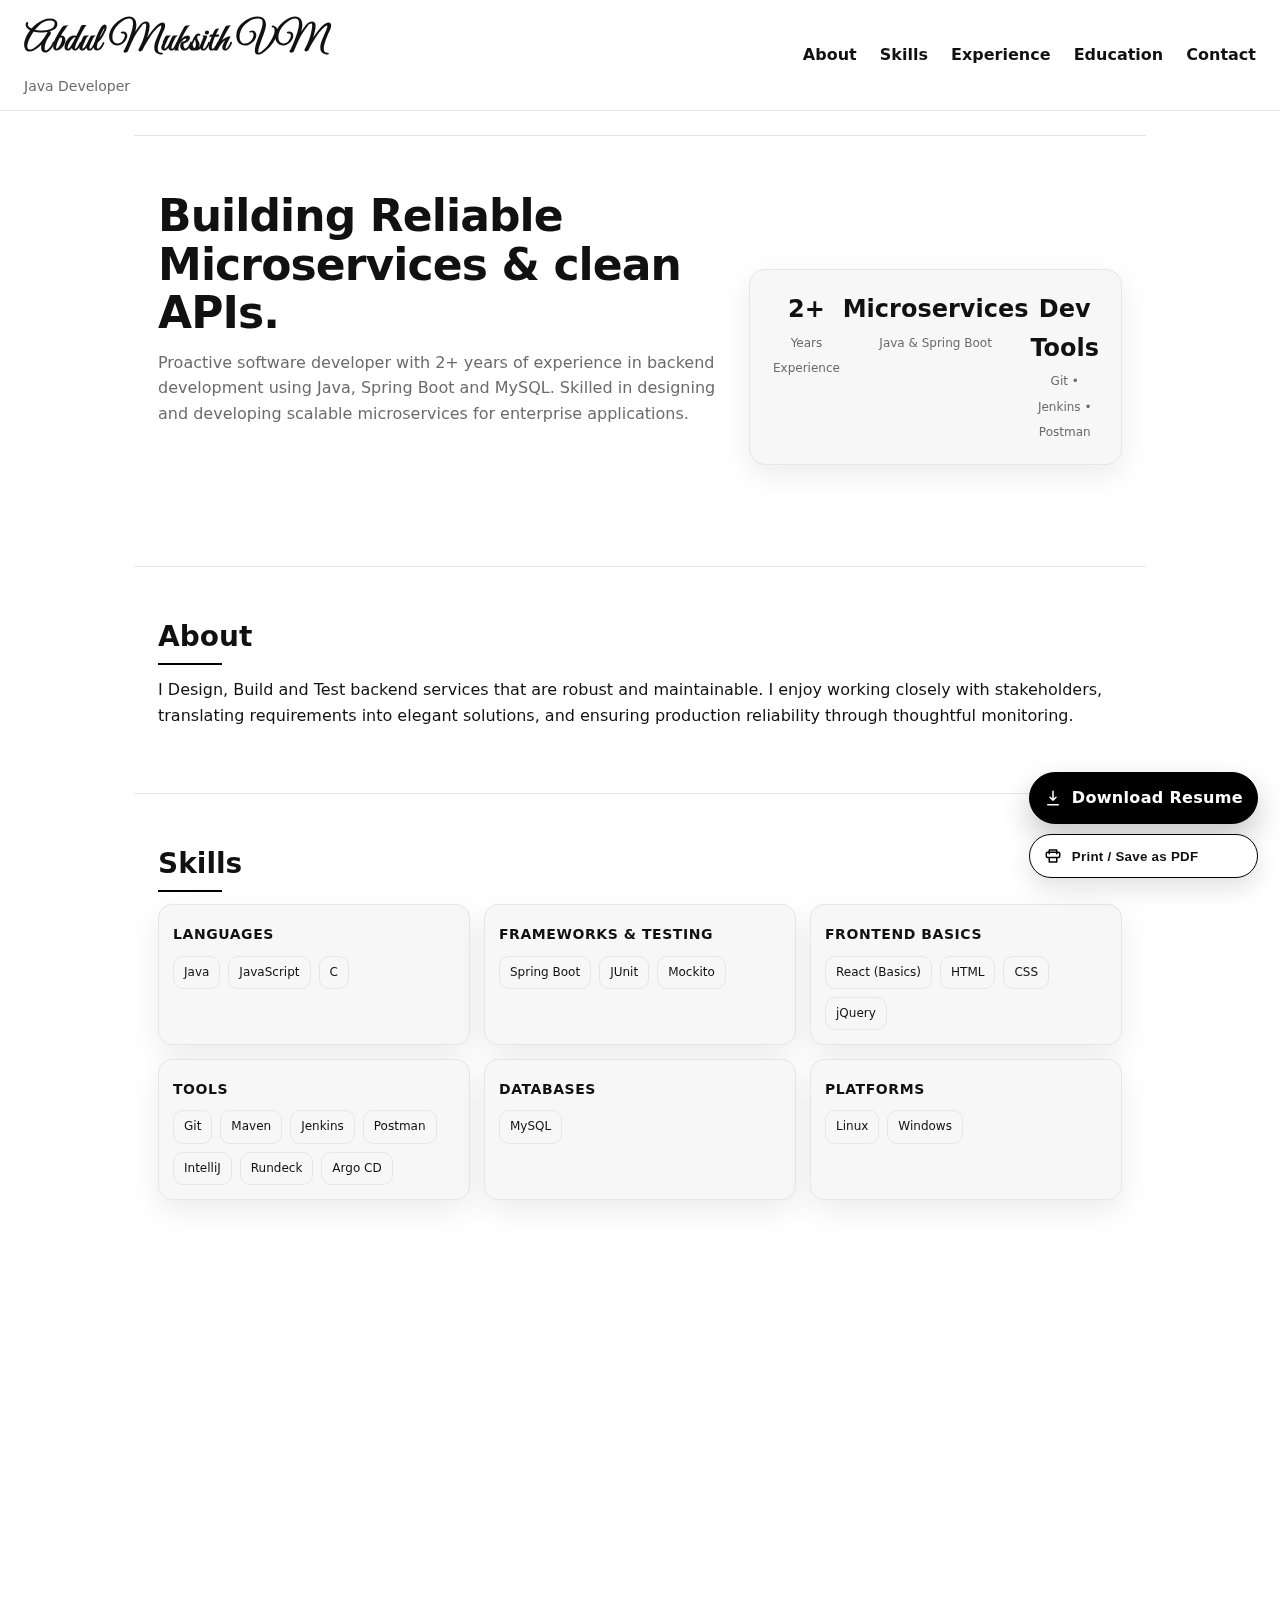
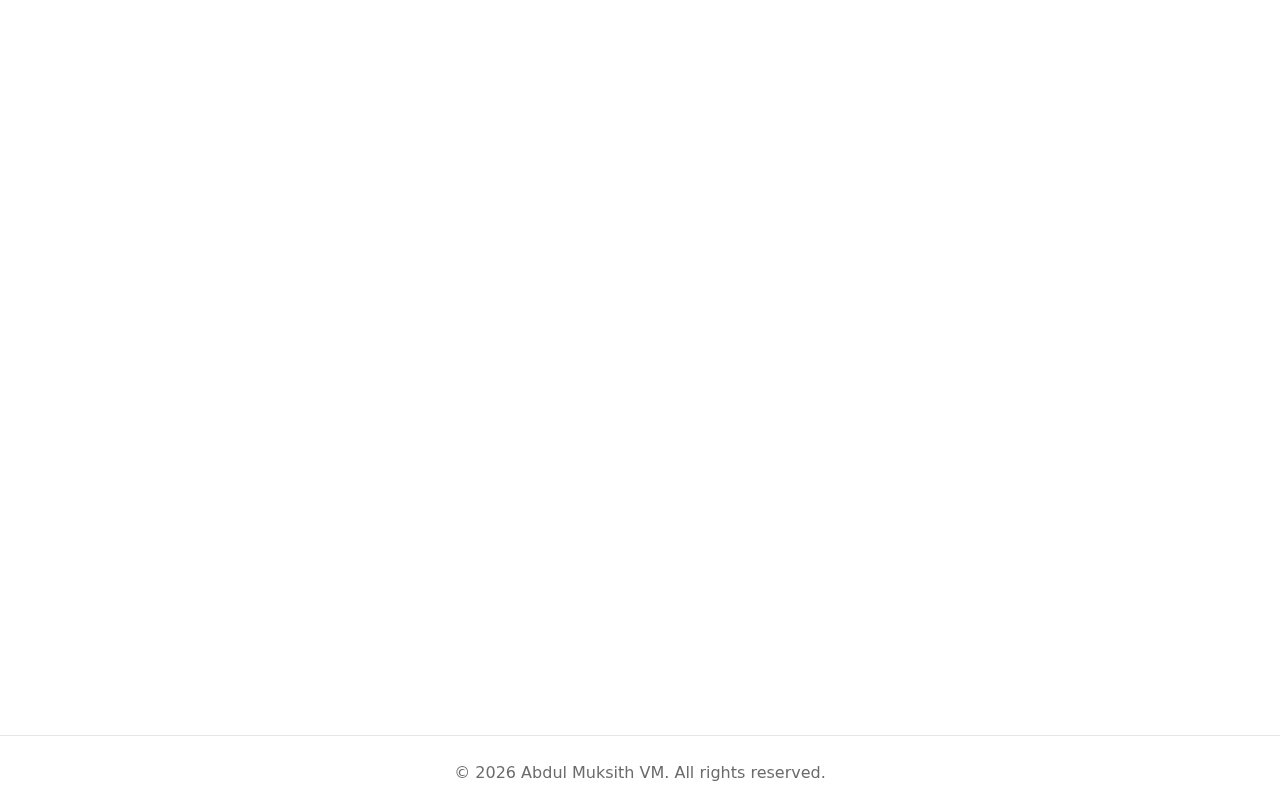
<file: index.html>
<!DOCTYPE html>
<html lang="en">

<head>
    <meta charset="utf-8" />
    <meta name="viewport" content="width=device-width, initial-scale=1" />
    <title>Abdul Muksith VM — Portfolio</title>

    <!-- Fonts -->
    <link href="https://fonts.googleapis.com/css2?family=Great+Vibes&display=swap" rel="stylesheet">

    <!-- CSS -->
    <link rel="stylesheet" href="style.css">
</head>

<body>
    <header>
        <nav class="navbar">
          <div class="brand">
            <h1>Abdul Muksith VM</h1>
            <span class="role">Java Developer</span>
          </div>
          <div class="navlinks">
            <a href="#about">About</a>
            <a href="#skills">Skills</a>
            <a href="#experience">Experience</a>
            <!-- <a href="#projects">Projects</a> -->
            <a href="#education">Education</a>
            <a href="#contact">Contact</a>
          </div>
        </nav>
      </header>
      

    <main class="container">
        <!-- HERO -->
        <section class="hero fade-up" id="top">
            <div>
                <h2>Building Reliable Microservices & clean APIs.</h2>
                <p>Proactive software developer with 2+ years of experience in backend development using Java, Spring
                    Boot and MySQL. Skilled in designing and developing scalable microservices for enterprise
                    applications.</p>
                <div class="chiprow stagger">
                    <span class="chip">Java</span>
                    <span class="chip">Spring Boot</span>
                    <span class="chip">REST APIs</span>
                    <span class="chip">MySQL</span>
                    <span class="chip">JUnit & Mockito</span>
                    <span class="chip">Git & Maven</span>
                </div>
            </div>
            <div class="heroCard fade-up" style="--delay:.08s">
                <div class="kpi">
                    <div><strong>2+ </strong><span>Years Experience</span></div>
                    <div><strong>Microservices</strong><span>Java & Spring Boot</span></div>
                    <div><strong>Dev Tools</strong><span>Git • Jenkins • Postman</span></div>
                </div>
            </div>
        </section>

        <!-- ABOUT -->
        <section id="about" class="about fade-up">
            <h3>About</h3>
            <p>
                I Design, Build and Test backend services that are robust and maintainable. I enjoy working closely with
                stakeholders, translating requirements into elegant solutions, and ensuring production reliability
                through thoughtful monitoring.
            </p>
        </section>

        <!-- SKILLS -->
        <section id="skills" class="fade-up">
            <h3>Skills</h3>
            <div class="skills-grid">
                <div class="skill">
                    <h4>Languages</h4>
                    <div class="tags">
                        <span class="tag">Java</span>
                        <span class="tag">JavaScript</span>
                        <span class="tag">C</span>
                    </div>
                </div>
                <div class="skill">
                    <h4>Frameworks & Testing</h4>
                    <div class="tags">
                        <span class="tag">Spring Boot</span>
                        <span class="tag">JUnit</span>
                        <span class="tag">Mockito</span>
                    </div>
                </div>
                <div class="skill">
                    <h4>Frontend Basics</h4>
                    <div class="tags">
                        <span class="tag">React (Basics)</span>
                        <span class="tag">HTML</span>
                        <span class="tag">CSS</span>
                        <span class="tag">jQuery</span>
                    </div>
                </div>
                <div class="skill">
                    <h4>Tools</h4>
                    <div class="tags">
                        <span class="tag">Git</span>
                        <span class="tag">Maven</span>
                        <span class="tag">Jenkins</span>
                        <span class="tag">Postman</span>
                        <span class="tag">IntelliJ</span>
                        <span class="tag">Rundeck</span>
                        <span class="tag">Argo CD</span>
                    </div>
                </div>
                <div class="skill">
                    <h4>Databases</h4>
                    <div class="tags">
                        <span class="tag">MySQL</span>
                    </div>
                </div>
                <div class="skill">
                    <h4>Platforms</h4>
                    <div class="tags">
                        <span class="tag">Linux</span>
                        <span class="tag">Windows</span>
                    </div>
                </div>
            </div>
        </section>

        <!-- EXPERIENCE -->
        <section id="experience" class="fade-up">
            <h3>Experience</h3>
            <div class="timeline">
                <div class="item">
                    <strong>Associate Engineer — Litmus7</strong>
                    <div class="when">July 2023 – Present</div>
                    <ul>
                        <li>Designed and developed RESTful APIs using Java, Spring Boot and MySQL for scalable
                            Enterprise applications.</li>
                        <li>Improved code quality via unit and integration tests using JUnit and Mockito.</li>
                        <li>Collaborated with US-based stakeholders to gather requirements and deliver on time.</li>
                    </ul>
                </div>
                <div class="item">
                    <strong>Frontend Developer Intern — McKayne</strong>
                    <div class="when">June 2023 – July 2023</div>
                    <ul>
                        <li>Built foundations in HTML, CSS, JavaScript and basics of React.</li>
                    </ul>
                </div>
            </div>
        </section>

        <!-- PROJECTS -->
        <!-- <section id="projects" class="projects fade-up">
            <h3>Projects</h3>
            <div class="card">
                <strong>SEPHORA SUPPORT CENTRAL — Litmus7</strong>
                <ul>
                    <li>Developed microservices to fetch metrics from Splunk, Dynatrace, Azure and OMS DB.</li>
                    <li>Built a data ingestion service for order data and persistence.</li>
                    <li>Integrated Okta OAuth for application security.</li>
                    <li>Enabled monitoring & leadership to detect issues earlier.</li>
                </ul>
            </div>
        </section> -->

        <!-- EDUCATION -->
        <!-- EDUCATION -->
        <section id="education" class="fade-up">
            <h3>Education</h3>
            <div class="timeline">
                <div class="item">
                    <strong>College of Engineering, Cherthala</strong>
                    <div class="when">2018 – 2022</div>
                    <p>B.Tech in Computer Science</p>
                </div>
                <div class="item">
                    <strong>Model Technical Higher Secondary School, Kaloor</strong>
                    <div class="when">2016 – 2018</div>
                    <p>Higher Secondary Education</p>
                </div>
            </div>
        </section>


        <!-- CONTACT -->
        <!-- CONTACT -->
        <section id="contact" class="fade-up">
            <h3>Contact</h3>
            <div class="contact-grid">
                <a href="mailto:muksithmajeed@gmail.com" class="contact-card">
                    <div class="icon">📧</div>
                    <div class="info">
                        <strong>Email</strong>
                        <p>muksithmajeed@gmail.com</p>
                    </div>
                </a>
                <a href="tel:+917994041827" class="contact-card">
                    <div class="icon">📞</div>
                    <div class="info">
                        <strong>Phone</strong>
                        <p>+91 7994041827</p>
                    </div>
                </a>
                <a target="_blank" rel="noopener" href="https://www.linkedin.com/in/abdul-muksith-vm/"
                    class="contact-card">
                    <div class="icon">🔗</div>
                    <div class="info">
                        <strong>LinkedIn</strong>
                        <p>linkedin.com/in/abdul-muksith-vm</p>
                    </div>
                </a>
            </div>
        </section>

    </main>

    <!-- Floating Actions -->
    <div class="fab">
        <a class="btn" href="./ABDUL_MUKSITH_VM_19052001.pdf" download>
            <svg width="18" height="18" viewBox="0 0 24 24" fill="none">
                <path d="M12 3v12m0 0 4-4m-4 4-4-4M5 21h14" stroke="#fff" stroke-width="2" stroke-linecap="round"
                    stroke-linejoin="round" />
            </svg>
            <span>Download Resume</span>
        </a>
        <button class="btn secondary" id="printBtn">
            <svg width="18" height="18" viewBox="0 0 24 24" fill="none">
                <path
                    d="M7 9V4h10v5M6 14H5a2 2 0 0 1-2-2V9a2 2 0 0 1 2-2h14a2 2 0 0 1 2 2v3a2 2 0 0 1-2 2h-1M7 14h10v6H7v-6Z"
                    stroke="#000" stroke-width="2" stroke-linecap="round" stroke-linejoin="round" />
            </svg>
            <span>Print / Save as PDF</span>
        </button>
    </div>

    <footer>
        © <span id="year"></span> Abdul Muksith VM. All rights reserved.
    </footer>

    <!-- JS -->
    <script src="script.js"></script>
</body>

</html>
</file>
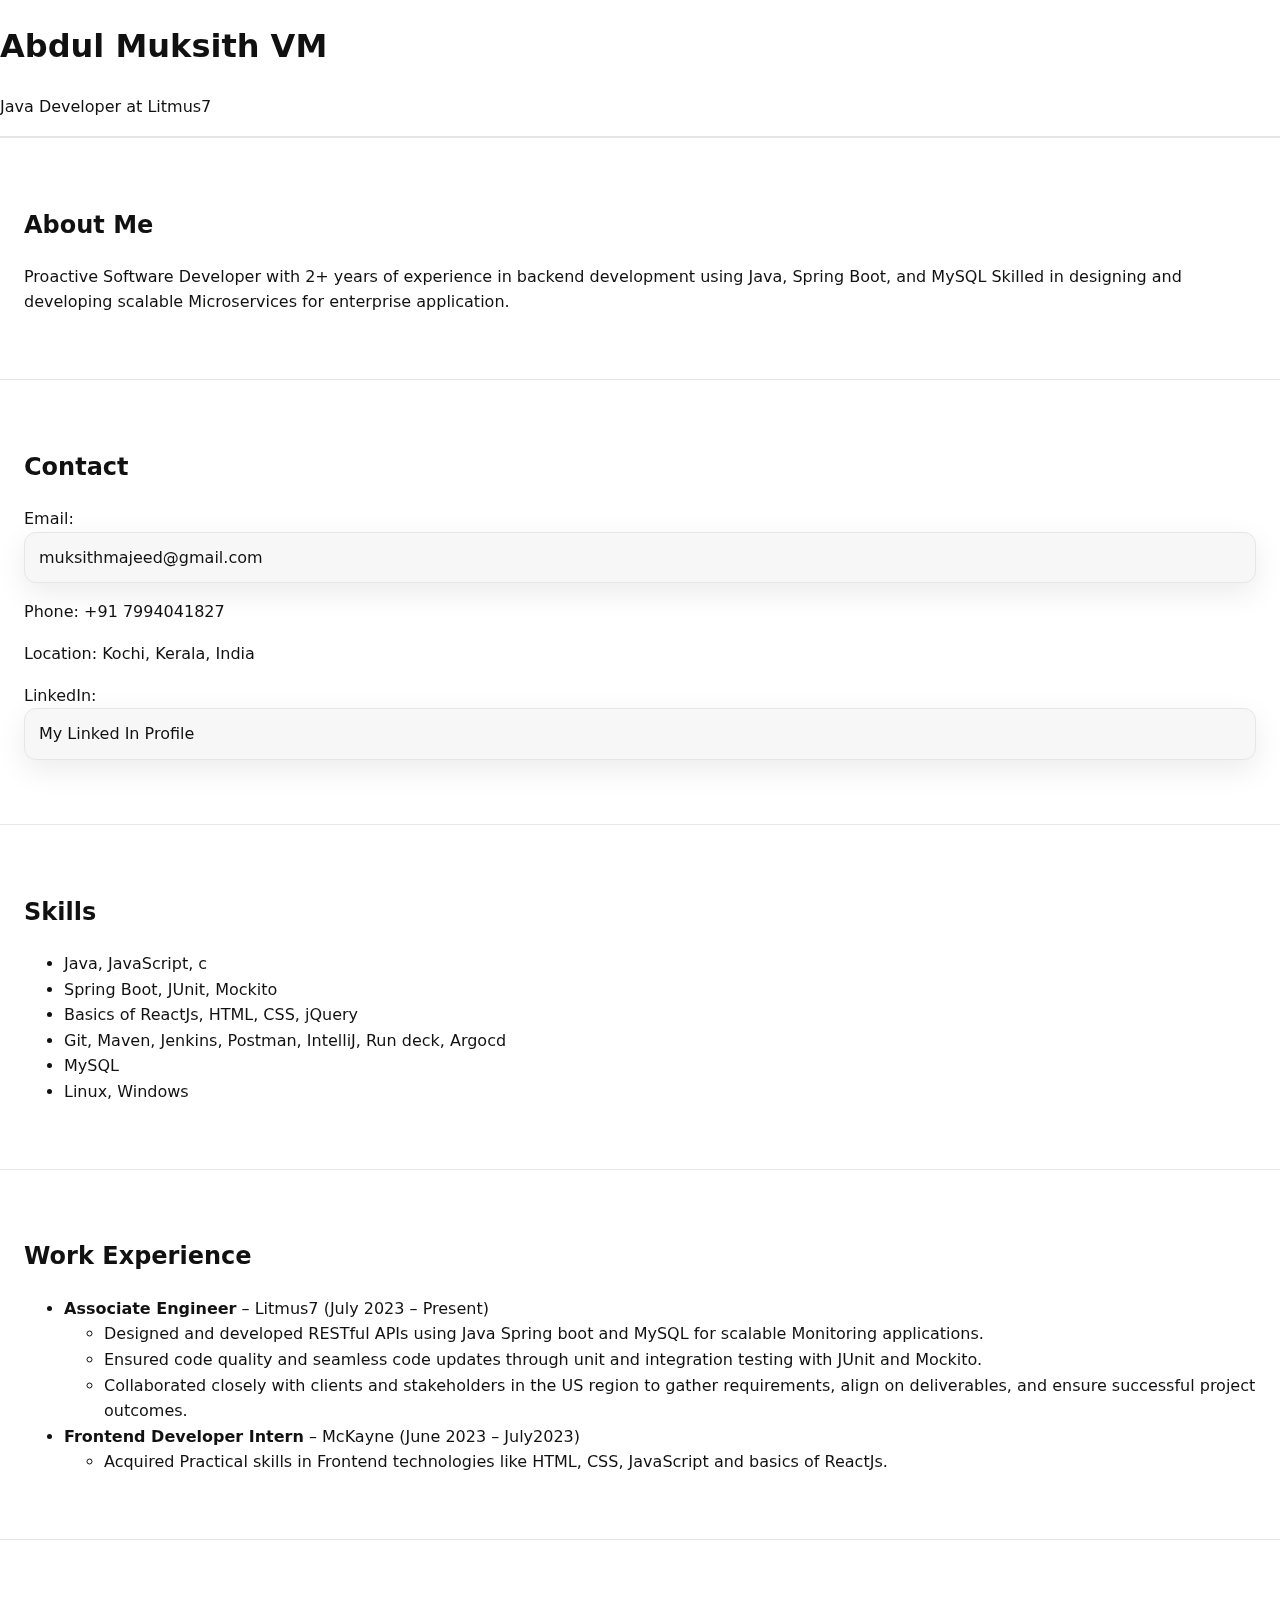
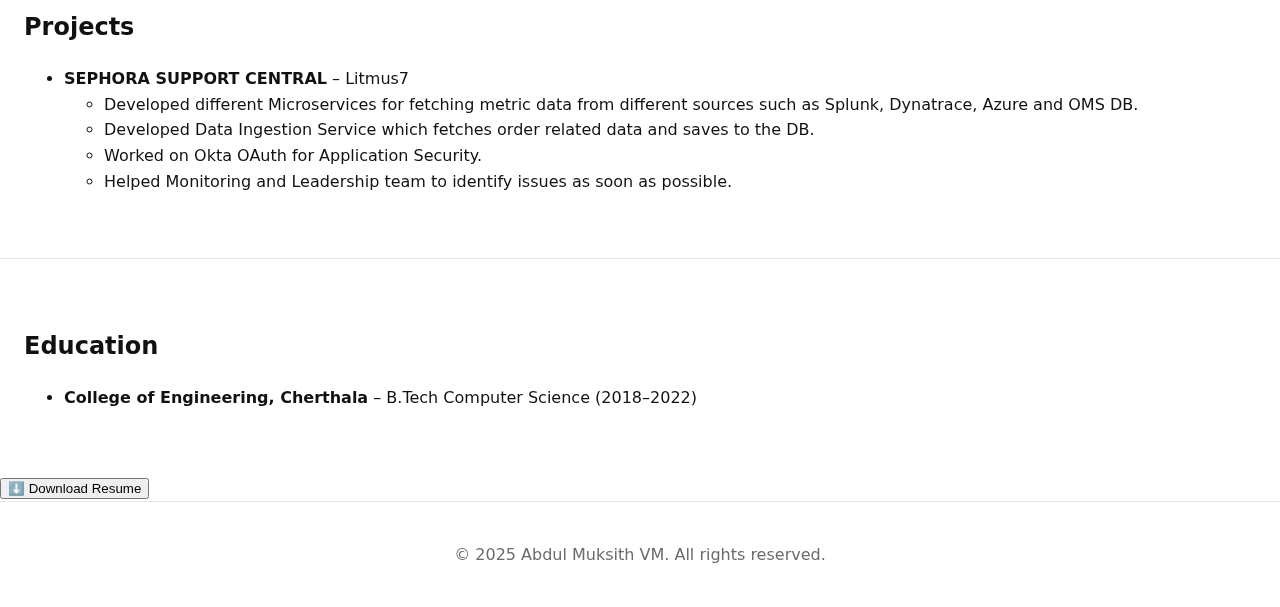
<file: main.html>
<!DOCTYPE html>
<html lang="en">

<head>
    <meta charset="UTF-8">
    <meta name="viewport" content="width=device-width, initial-scale=1.0">
    <title>Abdul Muksith VM - Resume</title>

    <!-- Google Fonts: Calligraphy style -->
    <link href="https://fonts.googleapis.com/css2?family=Great+Vibes&display=swap" rel="stylesheet">

    <link rel="stylesheet" href="style.css">
</head>

<body>
    <header>
        <h1>Abdul Muksith VM</h1>
        <p>Java Developer at Litmus7</p>
    </header>

    <main>
        <section class="about">
            <h2>About Me</h2>
            <p>
                Proactive Software Developer with 2+ years of experience in backend development using Java, Spring Boot,
                and MySQL Skilled in designing and developing scalable Microservices for enterprise application.
            </p>
        </section>

        <section class="contact">
            <h2>Contact</h2>
            <p>Email: <a href="mailto:muksithmajeed@gmail.com">muksithmajeed@gmail.com</a></p>
            <p>Phone: +91 7994041827</p>
            <p>Location: Kochi, Kerala, India</p>
            <p>LinkedIn: <a href="https://www.linkedin.com/in/abdul-muksith-vm/">My Linked In Profile</a></p>
        </section>

        <section class="skills">
            <h2>Skills</h2>
            <ul>
                <li>Java, JavaScript, c</li>
                <li>Spring Boot, JUnit, Mockito </li>
                <li>Basics of ReactJs, HTML, CSS, jQuery </li>
                <li>Git, Maven, Jenkins, Postman, IntelliJ, Run deck, Argocd</li>
                <li>MySQL</li>
                <li>Linux, Windows</li>
            </ul>
        </section>

        <section class="experience">
            <h2>Work Experience</h2>
            <ul>
                <li>
                    <strong>Associate Engineer</strong> – Litmus7 (July 2023 – Present)
                    <ul>
                        <li>Designed and developed RESTful APIs using Java Spring boot and MySQL for scalable Monitoring
                            applications.</li>
                        <li>Ensured code quality and seamless code updates through unit and integration testing with
                            JUnit and
                            Mockito.</li>
                        <li>Collaborated closely with clients and stakeholders in the US region to gather requirements,
                            align on
                            deliverables, and ensure successful project outcomes.</li>
                    </ul>
                </li>
                <li>
                    <strong>Frontend Developer Intern</strong> – McKayne (June 2023 – July2023)
                    <ul>
                        <li>Acquired Practical skills in Frontend technologies like HTML, CSS, JavaScript and basics of
                            ReactJs.</li>
                    </ul>
                </li>
            </ul>
        </section>

        <section class="projects">
            <h2>Projects</h2>
            <ul>
                <li>
                    <strong>SEPHORA SUPPORT CENTRAL</strong> – Litmus7
                    <ul>
                        <li>Developed different Microservices for fetching metric data from different sources such as
                            Splunk,
                            Dynatrace, Azure and OMS DB.</li>
                        <li>Developed Data Ingestion Service which fetches order related data and saves to the DB. </li>
                        <li>Worked on Okta OAuth for Application Security.</li>
                        <li>Helped Monitoring and Leadership team to identify issues as soon as possible.</li>
                    </ul>
                </li>
            </ul>
        </section>

        <section class="education">
            <h2>Education</h2>
            <ul>
                <li><strong>College of Engineering, Cherthala</strong> – B.Tech Computer Science (2018–2022)</li>
            </ul>
        </section>
    </main>

    <!-- Floating Download Button -->
    <a href="./ABDUL_MUKSITH_VM_19052001.pdf" download>
        <button id="downloadBtn">⬇️ Download Resume</button>
    </a>

    <footer>
        <p>© 2025 Abdul Muksith VM. All rights reserved.</p>
    </footer>
</body>

</html>
</file>
<file: style.css>
:root {
    --bg: #ffffff;
    --fg: #111111;
    --muted: #6b6b6b;
    --border: #e6e6e6;
    --card: #f7f7f7;
    --accent: #000000;
    --ring: rgba(0, 0, 0, .08);
    --shadow: 0 10px 30px rgba(0, 0, 0, .08);
}

* {
    box-sizing: border-box;
}

html,
body {
    height: 100%;
    margin: 0;
    background: var(--bg);
    color: var(--fg);
    font: 16px/1.6 ui-sans-serif, system-ui;
    -webkit-font-smoothing: antialiased;
    text-rendering: optimizeLegibility;
}

.container {
    max-width: 1060px;
    margin: 0 auto;
    padding: 24px;
}

header {
    position: sticky;
    top: 0;
    z-index: 40;
    background: rgba(255, 255, 255, .8);
    backdrop-filter: saturate(180%) blur(10px);
    border-bottom: 1px solid var(--border);
}



nav {
    display: flex;
    align-items: center;
    justify-content: space-between;
    gap: 16px;
    padding: 12px 24px;
}

.brand h1 {
    font-family: 'Great Vibes', cursive;
    font-size: 38px;
    margin: 0;
    letter-spacing: .5px;
}

.brand .role {
    color: var(--muted);
    font-size: 14px;
}

.navlinks a {
    color: var(--fg);
    text-decoration: none;
    font-weight: 600;
    margin-left: 18px;
    position: relative;
}

.navlinks a:after {
    content: "";
    position: absolute;
    left: 0;
    right: 100%;
    bottom: -2px;
    height: 2px;
    background: var(--accent);
    transition: all .3s ease;
}

.navlinks a:hover:after {
    right: 0;
}

.dark-mode-toggle {
    background: none;
    border: none;
    font-size: 18px;
    cursor: pointer;
}

.hero {
    display: grid;
    grid-template-columns: 1.2fr .8fr;
    gap: 32px;
    align-items: center;
    padding: 56px 24px 24px;
}

.hero h2 {
    font-size: 44px;
    line-height: 1.1;
    margin: 0 0 12px;
    letter-spacing: -.02em;
}

.hero p {
    color: var(--muted);
    margin: 0 0 18px;
}

.chiprow {
    display: flex;
    flex-wrap: wrap;
    gap: 10px;
    margin-top: 10px;
}

.chip {
    border: 1px solid var(--border);
    padding: 8px 12px;
    border-radius: 999px;
    background: var(--card);
    box-shadow: var(--shadow);
}

.heroCard {
    background: var(--card);
    border: 1px solid var(--border);
    border-radius: 16px;
    padding: 20px;
    box-shadow: var(--shadow);
}

.kpi {
    display: grid;
    grid-template-columns: repeat(3, 1fr);
    text-align: center;
}

.kpi strong {
    display: block;
    font-size: 24px;
}

.kpi span {
    color: var(--muted);
    font-size: 12px;
}

section {
    padding: 48px 24px;
    border-top: 1px solid var(--border);
}

section h3 {
    font-size: 28px;
    margin: 0 0 18px;
    position: relative;
}

section h3:after {
    content: "";
    position: absolute;
    left: 0;
    bottom: -6px;
    width: 64px;
    height: 2px;
    background: var(--accent);
}

.skills-grid {
    display: grid;
    grid-template-columns: repeat(3, 1fr);
    gap: 14px;
}

.skill {
    background: var(--card);
    border: 1px solid var(--border);
    border-radius: 14px;
    padding: 14px;
    box-shadow: var(--shadow);
}

.skill h4 {
    margin: 4px 0 10px;
    font-size: 14px;
    letter-spacing: .04em;
    text-transform: uppercase;
}

.tags {
    display: flex;
    flex-wrap: wrap;
    gap: 8px;
}

.tag {
    padding: 6px 10px;
    border: 1px solid var(--border);
    border-radius: 10px;
    background: var(--card);
    font-size: 12px;
}

.timeline {
    position: relative;
    margin-top: 8px;
}

.timeline:before {
    content: "";
    position: absolute;
    left: 10px;
    top: 0;
    bottom: 0;
    width: 2px;
    background: #dcdcdc;
}


.item {
    position: relative;
    padding-left: 36px;
    margin: 20px 0;
}

.item:before {
    content: "";
    position: absolute;
    left: 4px;
    top: 8px;
    width: 14px;
    height: 14px;
    border-radius: 50%;
    background: var(--accent);
    box-shadow: 0 0 0 4px var(--card);
}

.item .when {
    color: var(--muted);
    font-size: 13px;
}

.item ul {
    margin: 8px 0 0 18px;
}

.card,
.edu {
    background: var(--card);
    border: 1px solid var(--border);
    border-radius: 16px;
    padding: 18px;
    box-shadow: var(--shadow);
}

.contact-grid {
    display: grid;
    grid-template-columns: repeat(3, 1fr);
    gap: 14px;
}

.contact a {
    text-decoration: none;
    color: var(--fg);
    border: 1px solid var(--border);
    padding: 12px 14px;
    border-radius: 12px;
    background: var(--card);
    box-shadow: var(--shadow);
    display: block;
}

.contact a:hover {
    transform: translateY(-1px);
    box-shadow: 0 12px 30px rgba(0, 0, 0, .12);
}

footer {
    border-top: 1px solid var(--border);
    padding: 24px;
    text-align: center;
    color: var(--muted);
}

.fab {
    position: fixed;
    right: 22px;
    bottom: 22px;
    display: flex;
    flex-direction: column;
    gap: 10px;
    z-index: 50;
}

.btn {
    background: var(--accent);
    color: var(--bg);
    padding: 12px 14px;
    border-radius: 999px;
    font-weight: 700;
    letter-spacing: .02em;
    box-shadow: 0 14px 30px rgba(0, 0, 0, .22);
    border: 1px solid var(--accent);
    text-decoration: none;
    display: inline-flex;
    align-items: center;
    gap: 10px;
}

.btn.secondary {
    background: var(--bg);
    color: var(--fg);
    border-color: var(--accent);
    box-shadow: 0 10px 24px rgba(0, 0, 0, .12);
}

.fade-up {
    opacity: 0;
    transform: translateY(12px);
}

.reveal {
    opacity: 1 !important;
    transform: none !important;
    transition: all .7s cubic-bezier(.2, .8, .2, 1);
}

.stagger>* {
    opacity: 0;
    transform: translateY(6px);
}

.stagger.reveal>* {
    animation: rise .6s ease forwards;
}

.stagger.reveal>*:nth-child(2) {
    animation-delay: .06s
}

.stagger.reveal>*:nth-child(3) {
    animation-delay: .12s
}

.stagger.reveal>*:nth-child(4) {
    animation-delay: .18s
}

.stagger.reveal>*:nth-child(5) {
    animation-delay: .24s
}

.stagger.reveal>*:nth-child(6) {
    animation-delay: .30s
}

.contact-grid {
    display: grid;
    grid-template-columns: repeat(3, 1fr);
    gap: 18px;
    margin-top: 24px;
  }
  
  .contact-card {
    display: flex;
    align-items: center;
    gap: 14px;
    background: var(--card);
    border: 1px solid var(--border);
    border-radius: 14px;
    padding: 16px;
    text-decoration: none;
    color: var(--fg);
    box-shadow: var(--shadow);
    transition: transform 0.3s ease, box-shadow 0.3s ease, border-color 0.3s ease;
  }
  
  .contact-card .icon {
    font-size: 28px;
  }
  
  .contact-card .info strong {
    display: block;
    font-size: 14px;
    margin-bottom: 4px;
  }
  
  .contact-card .info p {
    font-size: 13px;
    margin: 0;
    color: var(--muted);
  }
  
  /* Hover effect */
  .contact-card:hover {
    transform: translateY(-4px);
    box-shadow: 0 16px 36px rgba(0,0,0,0.12);
    border-color: var(--accent);
  }
  
  /* Responsive */
  @media (max-width: 900px){
    .contact-grid {
      grid-template-columns: 1fr 1fr;
    }
  }
  
  @media (max-width: 560px){
    .contact-grid {
      grid-template-columns: 1fr;
    }
  }
  

@keyframes rise {
    to {
        opacity: 1;
        transform: none;
    }
}

@media (max-width: 900px) {
    .hero {
        grid-template-columns: 1fr;
    }

    .skills-grid {
        grid-template-columns: repeat(2, 1fr);
    }

    .contact-grid {
        grid-template-columns: 1fr;
    }
}

@media (max-width: 560px) {
    .skills-grid {
        grid-template-columns: 1fr;
    }

    .brand h1 {
        font-size: 32px
    }

    .navlinks {
        display: none
    }
}

/* Print styles */
@media print {

    header,
    .fab {
        display: none !important;
    }

    section {
        break-inside: avoid;
    }

    .card,
    .edu,
    .skill {
        box-shadow: none !important;
        background: #fff !important;
        border-color: #000 !important;
        color: #000 !important;
    }
}
</file>
